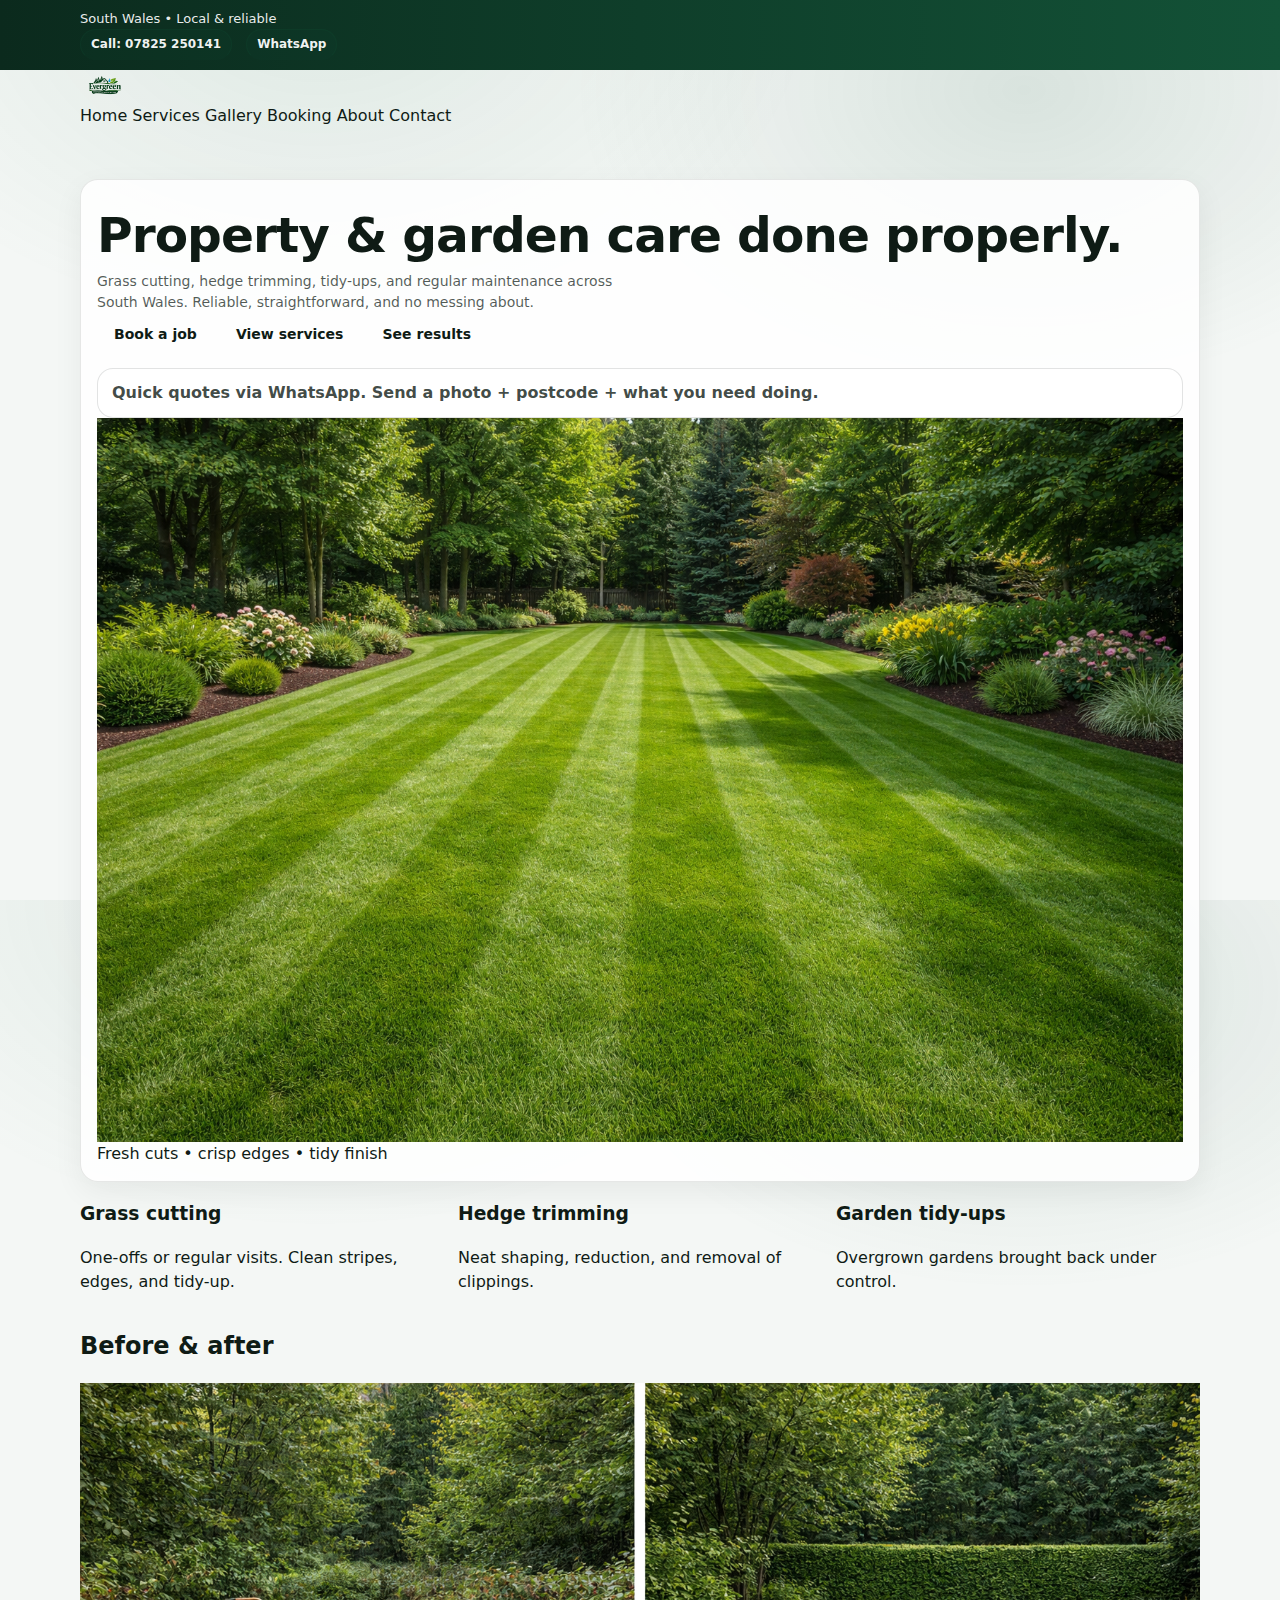
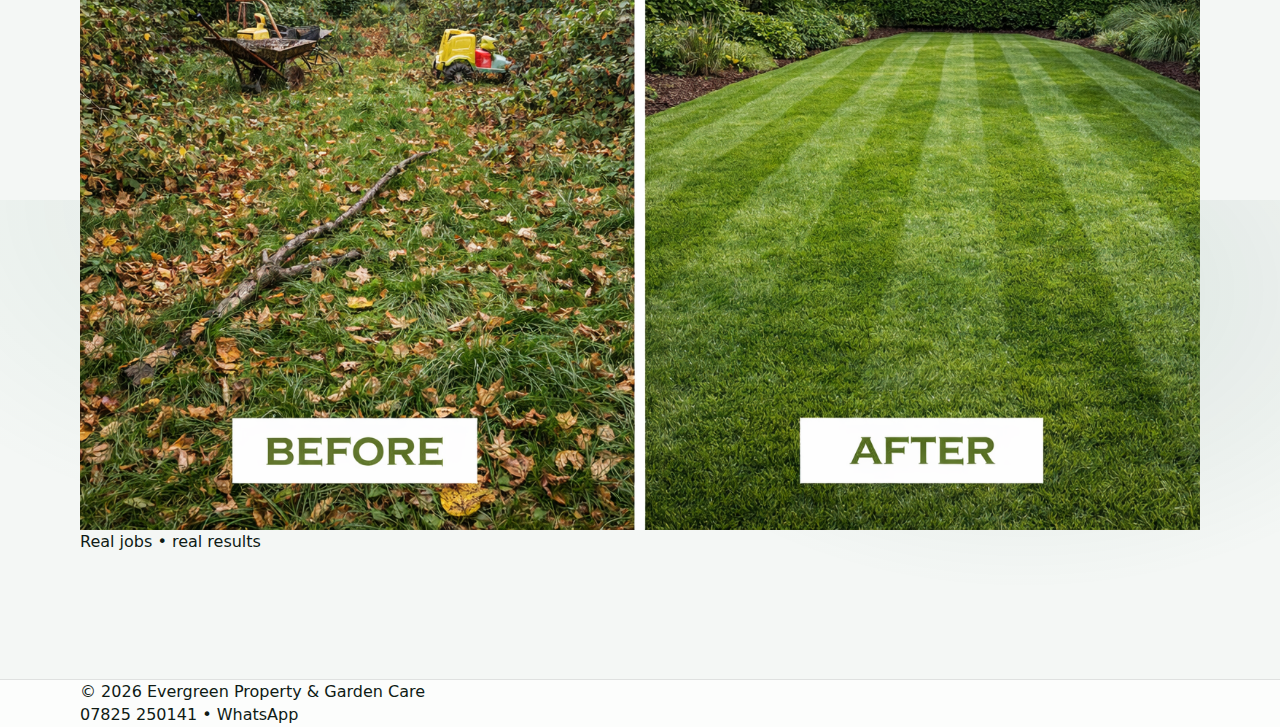
<file: index.html>
<!doctype html>
<html lang="en">
<head>
  <meta charset="utf-8" />
  <meta name="viewport" content="width=device-width,initial-scale=1" />
  <title>Evergreen Property & Garden Care</title>
  <link rel="stylesheet" href="style.css" />
</head>
<body>

  <div class="topbar">
    <div class="container">
      <div class="row">
        <div class="left">South Wales • Local &amp; reliable</div>
        <div class="right">
          <a class="badge" href="tel:07825250141">Call: 07825 250141</a>
          <a class="badge" href="https://wa.me/447825250141" target="_blank" rel="noopener">WhatsApp</a>
        </div>
      </div>
    </div>
  </div>

  <header>
    <div class="container">
      <div class="brand">
        <img src="logo.png" alt="Evergreen Property & Garden Care logo">
      </div>
    </div>
  </header>

  <nav>
    <div class="container">
      <div class="nav-inner">
        <a href="index.html">Home</a>
        <a href="services.html">Services</a>
        <a href="gallery.html">Gallery</a>
        <a href="booking.html">Booking</a>
        <a href="about.html">About</a>
        <a href="contact.html">Contact</a>
      </div>
    </div>
  </nav>

  <main>
    <div class="container">

      <div class="card hero">
        <div>
          <h1>Property &amp; garden care done properly.</h1>
          <p>
            Grass cutting, hedge trimming, tidy-ups, and regular maintenance across South Wales.
            Reliable, straightforward, and no messing about.
          </p>

          <div class="actions">
            <a class="btn primary" href="booking.html">Book a job</a>
            <a class="btn" href="services.html">View services</a>
            <a class="btn" href="gallery.html">See results</a>
          </div>

          <div class="notice">
            Quick quotes via WhatsApp. Send a photo + postcode + what you need doing.
          </div>
        </div>

        <div class="figure" style="margin:0;">
          <img src="lawn.png" alt="Freshly cut lawn">
          <div class="cap">Fresh cuts • crisp edges • tidy finish</div>
        </div>
      </div>

      <div class="grid-3">
        <div class="tile">
          <h3>Grass cutting</h3>
          <p>One-offs or regular visits. Clean stripes, edges, and tidy-up.</p>
        </div>
        <div class="tile">
          <h3>Hedge trimming</h3>
          <p>Neat shaping, reduction, and removal of clippings.</p>
        </div>
        <div class="tile">
          <h3>Garden tidy-ups</h3>
          <p>Overgrown gardens brought back under control.</p>
        </div>
      </div>

      <h2 class="section-title">Before &amp; after</h2>
      <div class="figure">
        <img src="before-after.png" alt="Before and after garden transformation">
        <div class="cap">Real jobs • real results</div>
      </div>

    </div>
  </main>

  <footer>
    <div class="container">
      <div class="row">
        <div>© <span id="y"></span> Evergreen Property &amp; Garden Care</div>
        <div>
          <a href="tel:07825250141">07825 250141</a> •
          <a href="https://wa.me/447825250141" target="_blank" rel="noopener">WhatsApp</a>
        </div>
      </div>
    </div>
  </footer>

  <script>
    document.getElementById("y").textContent = new Date().getFullYear();
  </script>
</body>
</html>
</file>
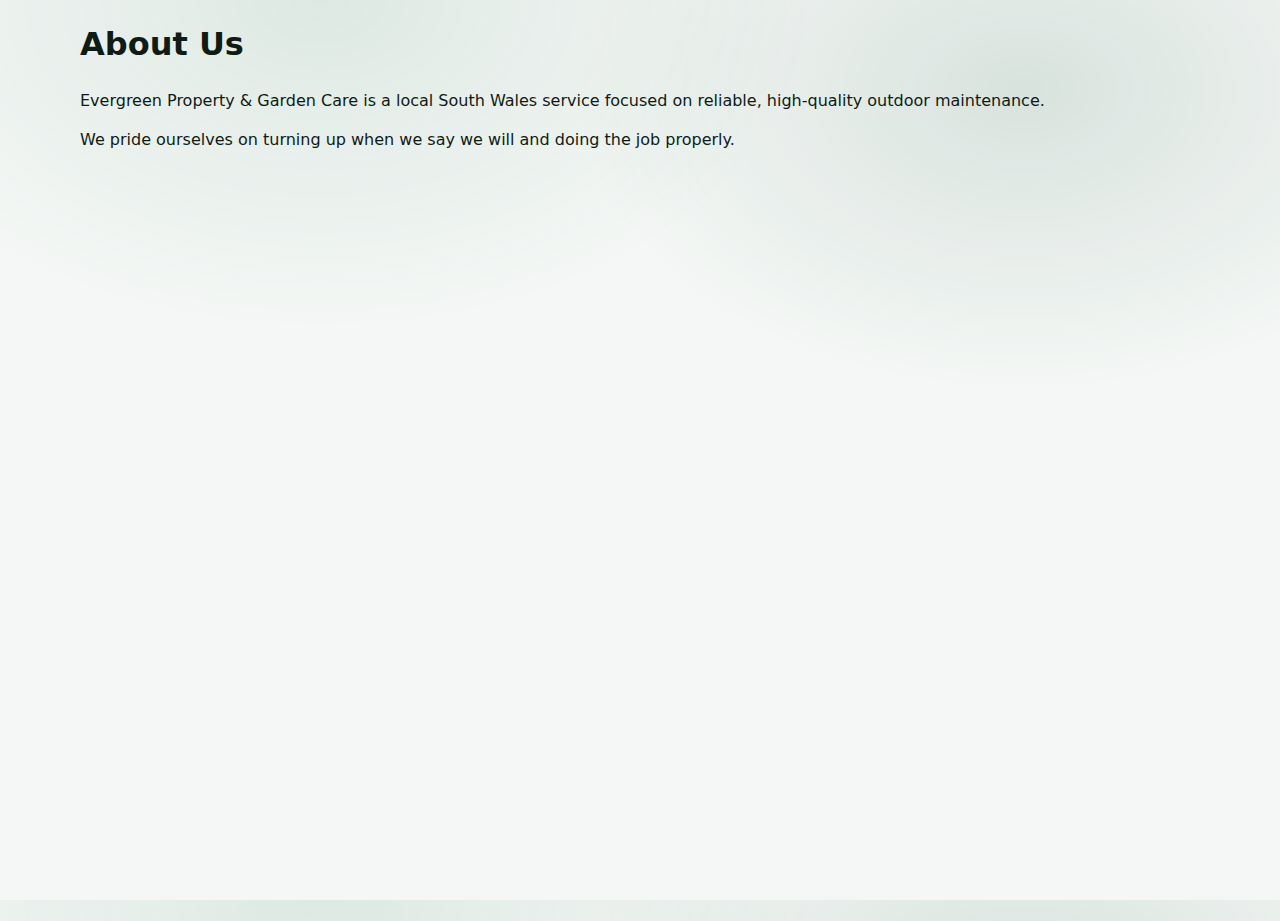
<file: about.html>
<!DOCTYPE html>
<html lang="en">
<head>
  <meta charset="UTF-8">
  <title>About | Evergreen Property & Garden Care</title>
  <link rel="stylesheet" href="style.css">
</head>
<body>

<section class="container">
  <h1>About Us</h1>
  <p>Evergreen Property & Garden Care is a local South Wales service focused on reliable, high-quality outdoor maintenance.</p>
  <p>We pride ourselves on turning up when we say we will and doing the job properly.</p>
</section>

</body>
</html>
</file>
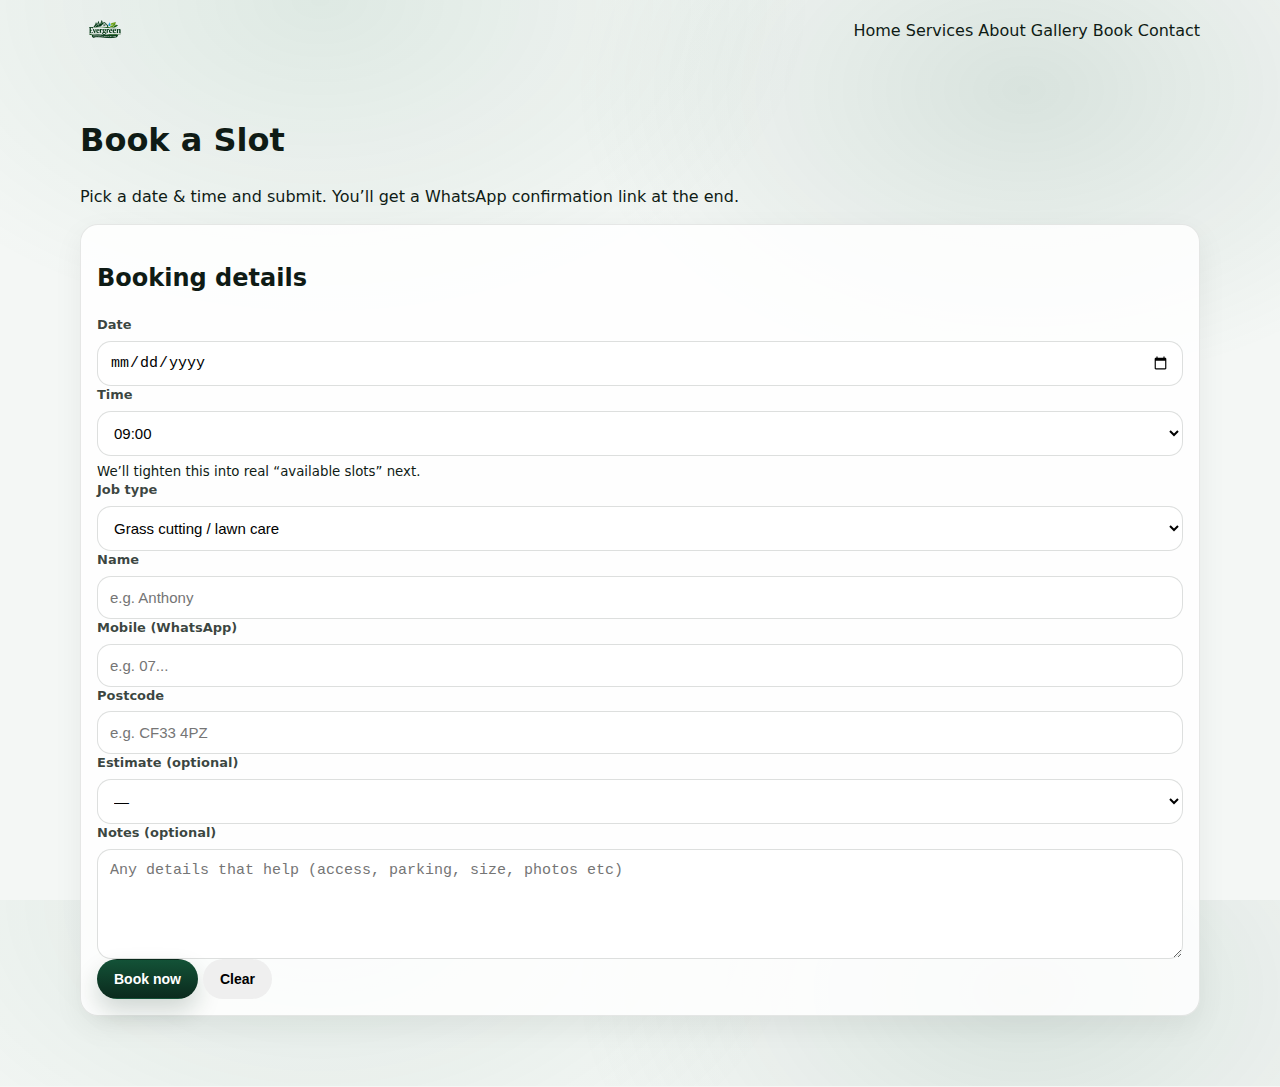
<file: booking.html>
<!-- booking.html (FULL FILE REPLACEMENT) -->
<!DOCTYPE html>
<html lang="en">
<head>
  <meta charset="UTF-8" />
  <title>Book a Slot | Evergreen</title>
  <meta name="viewport" content="width=device-width, initial-scale=1.0" />
  <link rel="stylesheet" href="style.css" />
</head>
<body>

<header>
  <div class="container header-inner">
    <div class="brand">
      <a href="index.html" aria-label="Home">
        <img src="logo.png" class="logo" alt="Evergreen logo">
      </a>
    </div>

    <nav>
      <a href="index.html">Home</a>
      <a href="services.html">Services</a>
      <a href="about.html">About</a>
      <a href="gallery.html">Gallery</a>
      <a href="booking.html" class="active">Book</a>
      <a href="contact.html">Contact</a>
    </nav>
  </div>
</header>

<main class="container page">
  <h1 class="page-title">Book a Slot</h1>
  <p class="page-sub">Pick a date & time and submit. You’ll get a WhatsApp confirmation link at the end.</p>

  <section class="card">
    <h2 class="card-title">Booking details</h2>

    <!-- IMPORTANT:
         This uses a normal POST form to Apps Script (via hidden iframe),
         so it works from GitHub Pages WITHOUT CORS headaches. -->
    <form id="bookingForm" class="form">
      <div class="grid-2">
        <label class="field">
          <span>Date</span>
          <input id="date" name="date" type="date" required />
        </label>

        <label class="field">
          <span>Time</span>
          <select id="time" name="time" required>
            <option value="09:00">09:00</option>
            <option value="10:30">10:30</option>
            <option value="12:00">12:00</option>
            <option value="13:30">13:30</option>
            <option value="15:00">15:00</option>
          </select>
          <small class="hint">We’ll tighten this into real “available slots” next.</small>
        </label>
      </div>

      <label class="field">
        <span>Job type</span>
        <select id="jobType" name="jobType" required>
          <option value="Grass cutting / lawn care">Grass cutting / lawn care</option>
          <option value="Hedge trimming">Hedge trimming</option>
          <option value="Garden tidy-up">Garden tidy-up</option>
          <option value="Clearance / waste removal">Clearance / waste removal</option>
          <option value="General outdoor maintenance">General outdoor maintenance</option>
        </select>
      </label>

      <div class="grid-2">
        <label class="field">
          <span>Name</span>
          <input id="name" name="name" type="text" placeholder="e.g. Anthony" required />
        </label>

        <label class="field">
          <span>Mobile (WhatsApp)</span>
          <input id="mobile" name="mobile" type="tel" placeholder="e.g. 07..." required />
        </label>

        <label class="field">
          <span>Postcode</span>
          <input id="postcode" name="postcode" type="text" placeholder="e.g. CF33 4PZ" required />
        </label>

        <label class="field">
          <span>Estimate (optional)</span>
          <select id="estimate" name="estimate">
            <option value="">—</option>
            <option value="Small job (up to 1 hour)">Small job (up to 1 hour)</option>
            <option value="Medium job (1–2 hours)">Medium job (1–2 hours)</option>
            <option value="Large job (2+ hours)">Large job (2+ hours)</option>
          </select>
        </label>
      </div>

      <label class="field">
        <span>Notes (optional)</span>
        <textarea id="notes" name="notes" rows="4" placeholder="Any details that help (access, parking, size, photos etc)"></textarea>
      </label>

      <!-- hidden fields that Apps Script will log -->
      <input type="hidden" id="source" name="source" value="Website" />
      <input type="hidden" id="bookingId" name="bookingId" value="" />

      <div class="actions">
        <button class="btn btn-primary" id="bookBtn" type="submit">Book now</button>
        <button class="btn btn-outline" id="clearBtn" type="button">Clear</button>
      </div>

      <div id="status" class="status"></div>

      <div id="success" class="success" hidden>
        <h3>Booked ✅</h3>
        <p>Your booking has been logged.</p>
        <p><strong>Next:</strong> tap below to confirm via WhatsApp (pre-filled message).</p>
        <a id="waLink" class="btn btn-outline full" href="#" target="_blank" rel="noopener">Confirm on WhatsApp</a>
      </div>
    </form>

    <!-- hidden iframe target to avoid CORS issues -->
    <iframe id="hiddenFrame" name="hiddenFrame" style="display:none;"></iframe>
  </section>
</main>

<script src="booking.js"></script>
</body>
</html>
</file>
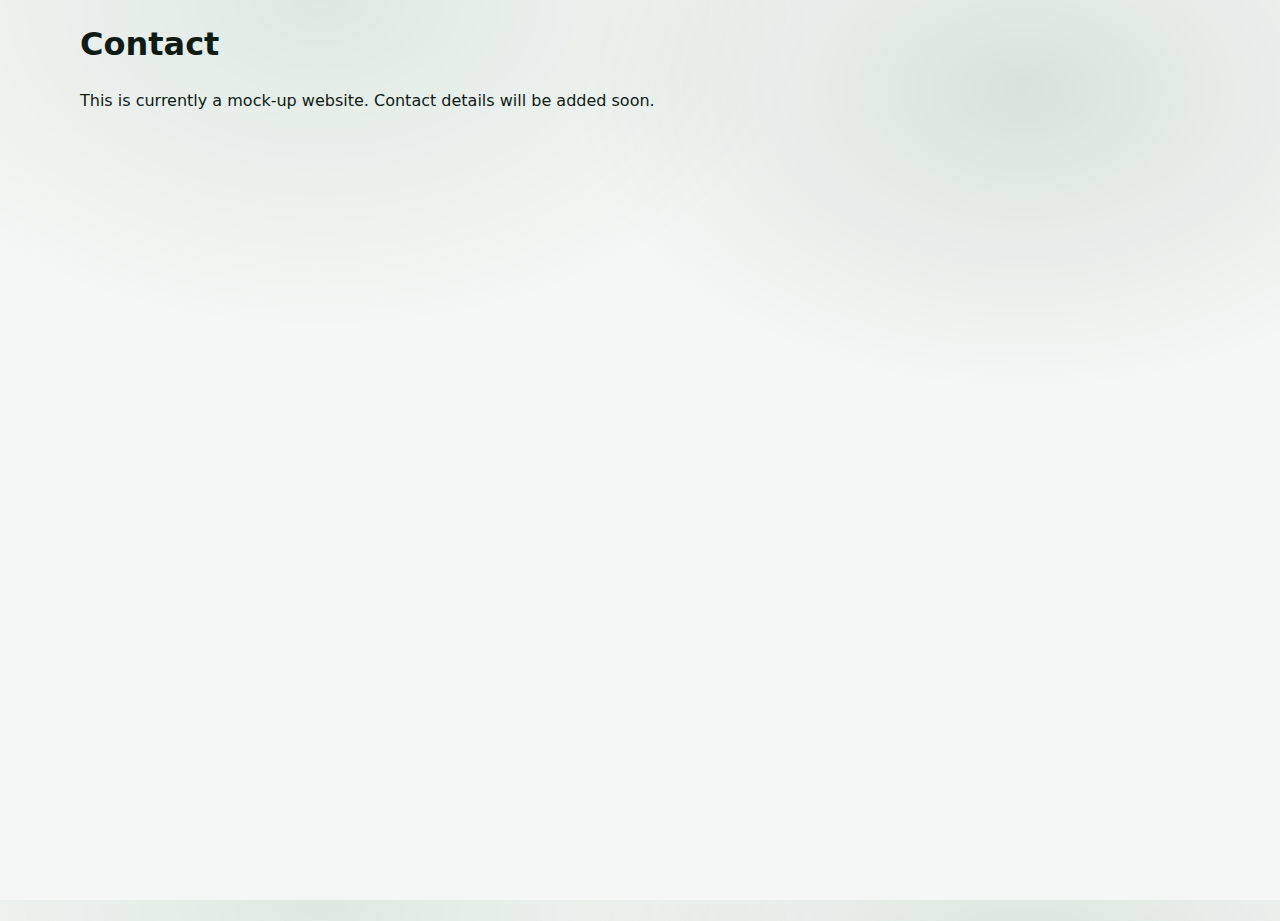
<file: contact.html>
<!DOCTYPE html>
<html lang="en">
<head>
  <meta charset="UTF-8">
  <title>Contact | Evergreen Property & Garden Care</title>
  <link rel="stylesheet" href="style.css">
</head>
<body>

<section class="container">
  <h1>Contact</h1>
  <p>This is currently a mock-up website. Contact details will be added soon.</p>
</section>

</body>
</html>
</file>
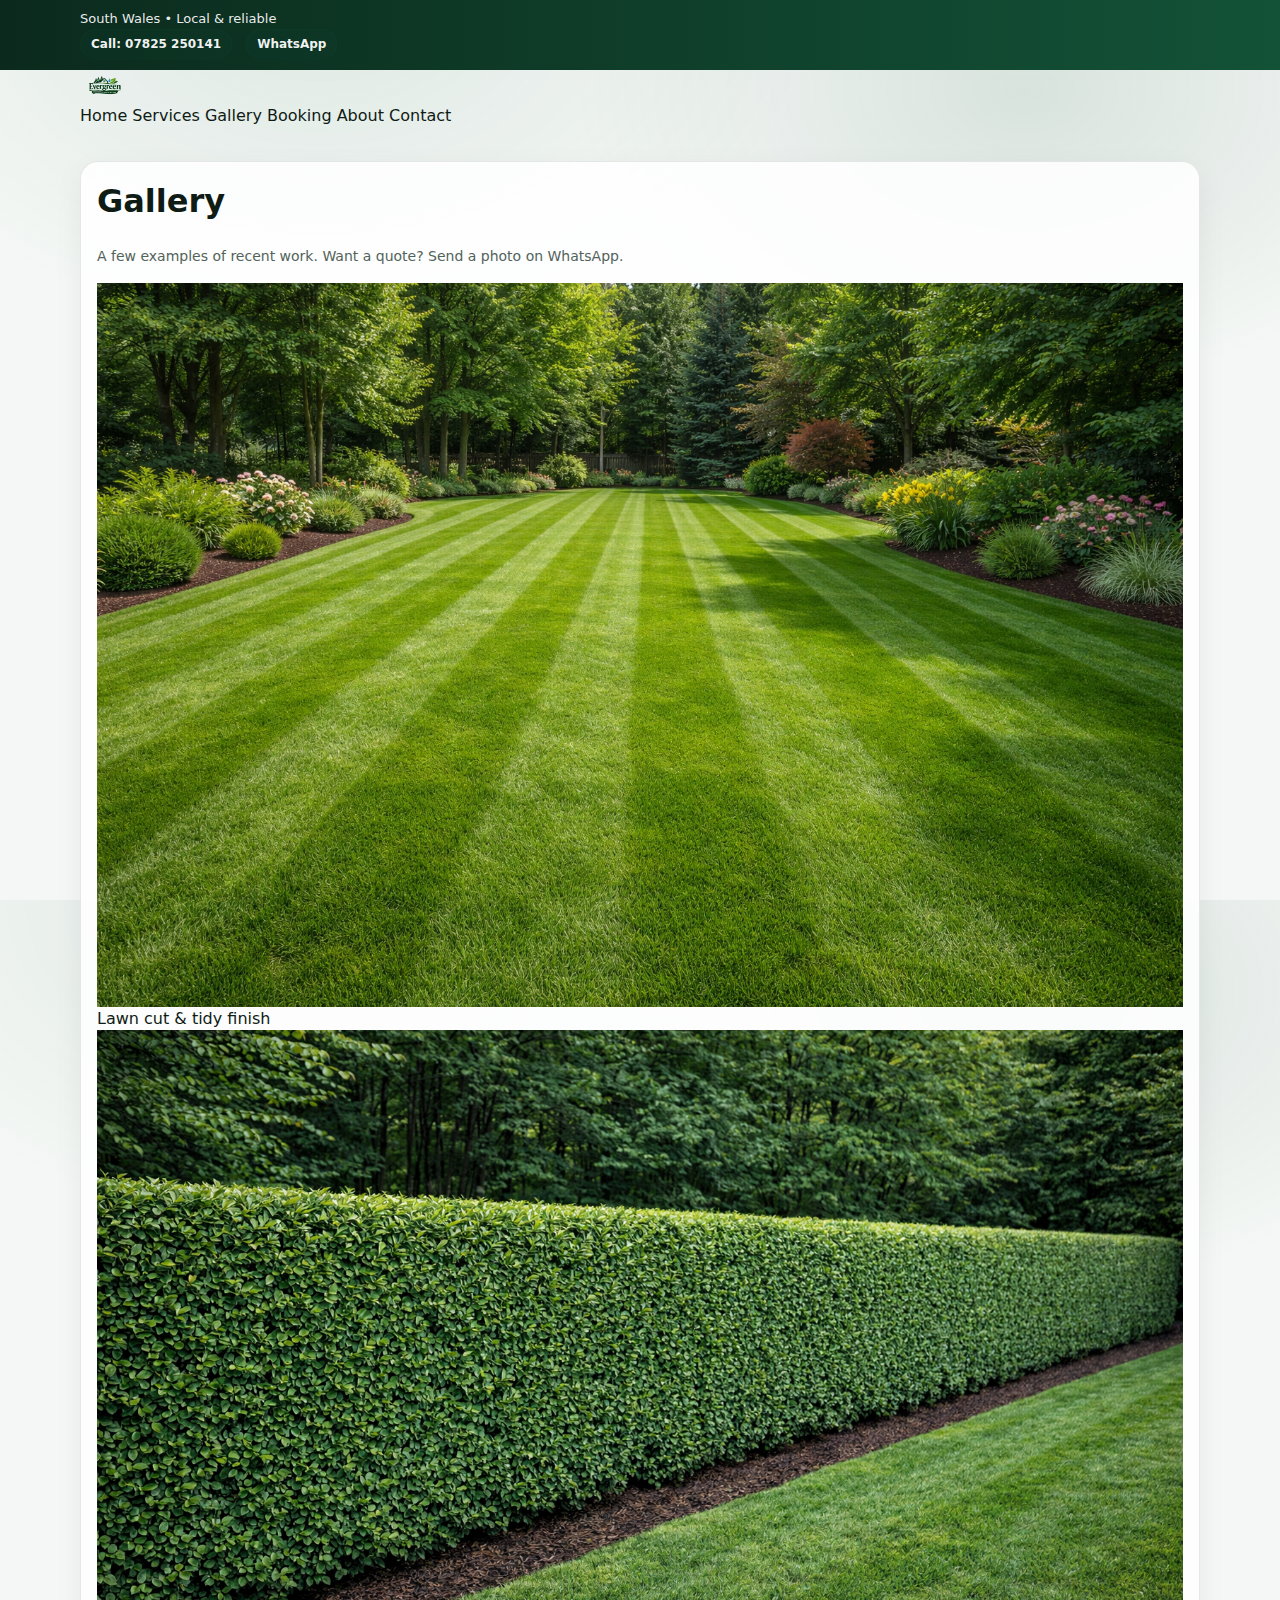
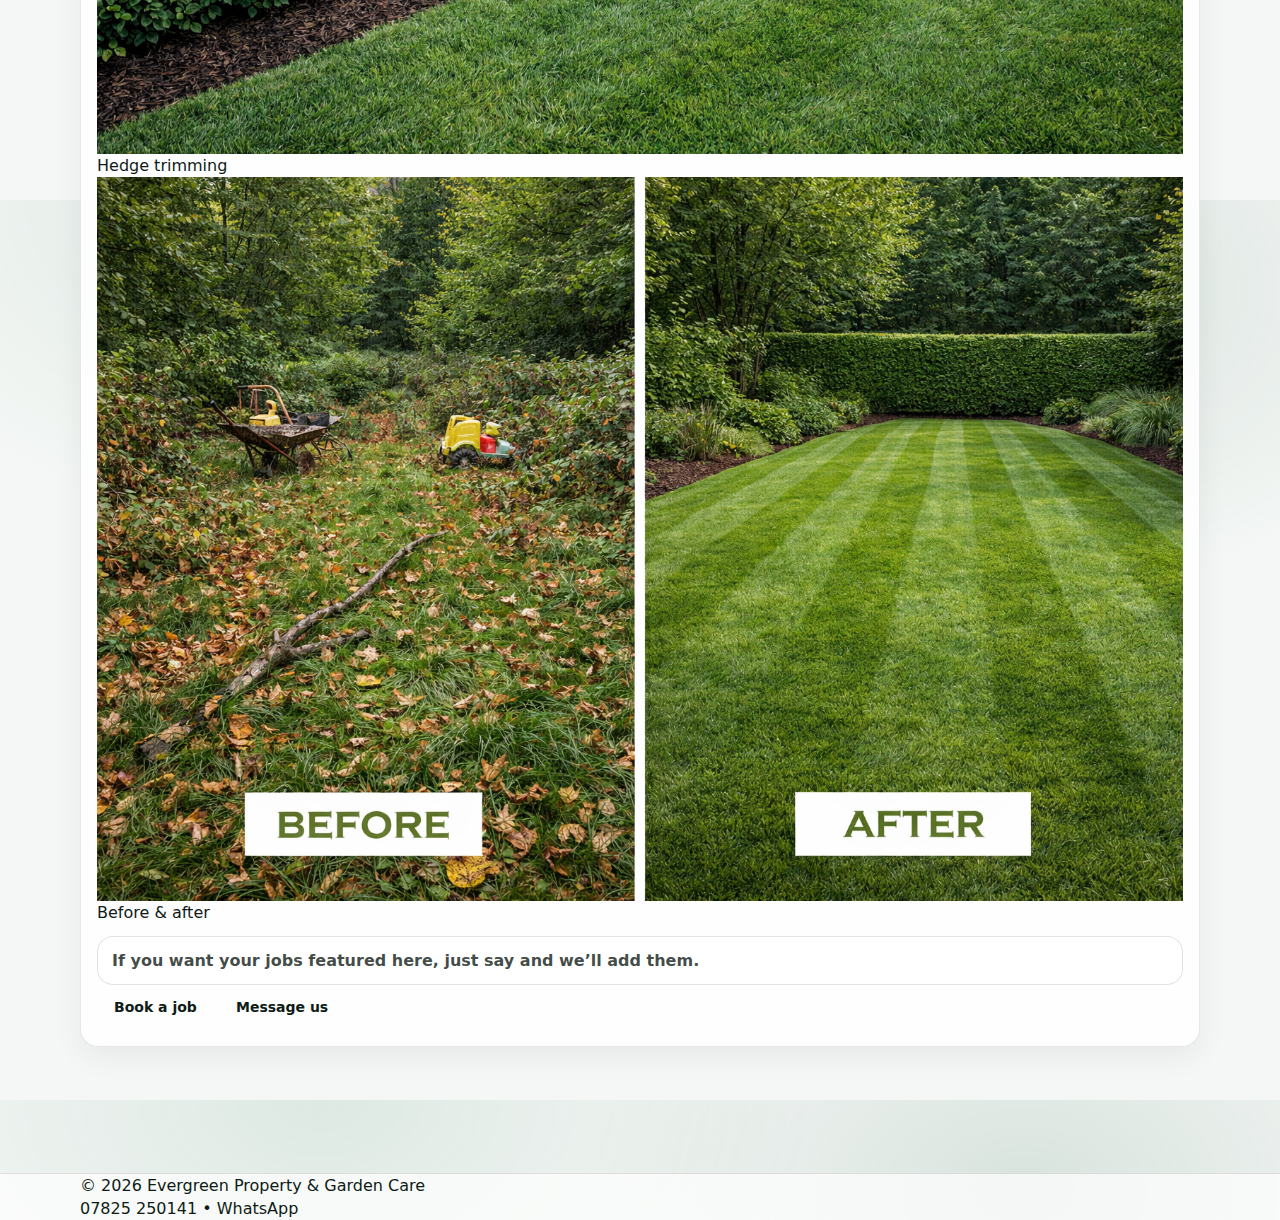
<file: gallery.html>
<!doctype html>
<html lang="en">
<head>
  <meta charset="utf-8" />
  <meta name="viewport" content="width=device-width,initial-scale=1" />
  <title>Gallery • Evergreen Property &amp; Garden Care</title>
  <link rel="stylesheet" href="style.css" />
</head>
<body>

  <div class="topbar">
    <div class="container">
      <div class="row">
        <div class="left">South Wales • Local &amp; reliable</div>
        <div class="right">
          <a class="badge" href="tel:07825250141">Call: 07825 250141</a>
          <a class="badge" href="https://wa.me/447825250141" target="_blank" rel="noopener">WhatsApp</a>
        </div>
      </div>
    </div>
  </div>

  <header>
    <div class="container">
      <div class="brand">
        <img src="logo.png" alt="Evergreen Property & Garden Care logo">
      </div>
    </div>
  </header>

  <nav>
    <div class="container">
      <div class="nav-inner">
        <a href="index.html">Home</a>
        <a href="services.html">Services</a>
        <a href="gallery.html">Gallery</a>
        <a href="booking.html">Booking</a>
        <a href="about.html">About</a>
        <a href="contact.html">Contact</a>
      </div>
    </div>
  </nav>

  <main>
    <div class="container">

      <div class="card">
        <h1 style="margin-top:0;color:var(--green-dark);">Gallery</h1>
        <p style="color:var(--muted);margin-top:6px;">
          A few examples of recent work. Want a quote? Send a photo on WhatsApp.
        </p>

        <div class="gallery" style="margin-top:16px;">
          <div class="figure">
            <img src="lawn.png" alt="Freshly cut lawn">
            <div class="cap">Lawn cut &amp; tidy finish</div>
          </div>

          <div class="figure">
            <img src="Hedges.png" alt="Neatly trimmed hedge">
            <div class="cap">Hedge trimming</div>
          </div>

          <div class="figure">
            <img src="before-after.png" alt="Before and after">
            <div class="cap">Before &amp; after</div>
          </div>
        </div>

        <div class="notice">
          If you want your jobs featured here, just say and we’ll add them.
        </div>

        <div class="actions">
          <a class="btn primary" href="booking.html">Book a job</a>
          <a class="btn" href="contact.html">Message us</a>
        </div>
      </div>

    </div>
  </main>

  <footer>
    <div class="container">
      <div class="row">
        <div>© <span id="y"></span> Evergreen Property &amp; Garden Care</div>
        <div>
          <a href="tel:07825250141">07825 250141</a> •
          <a href="https://wa.me/447825250141" target="_blank" rel="noopener">WhatsApp</a>
        </div>
      </div>
    </div>
  </footer>

  <script>
    document.getElementById("y").textContent = new Date().getFullYear();
  </script>
</body>
</html>
</file>
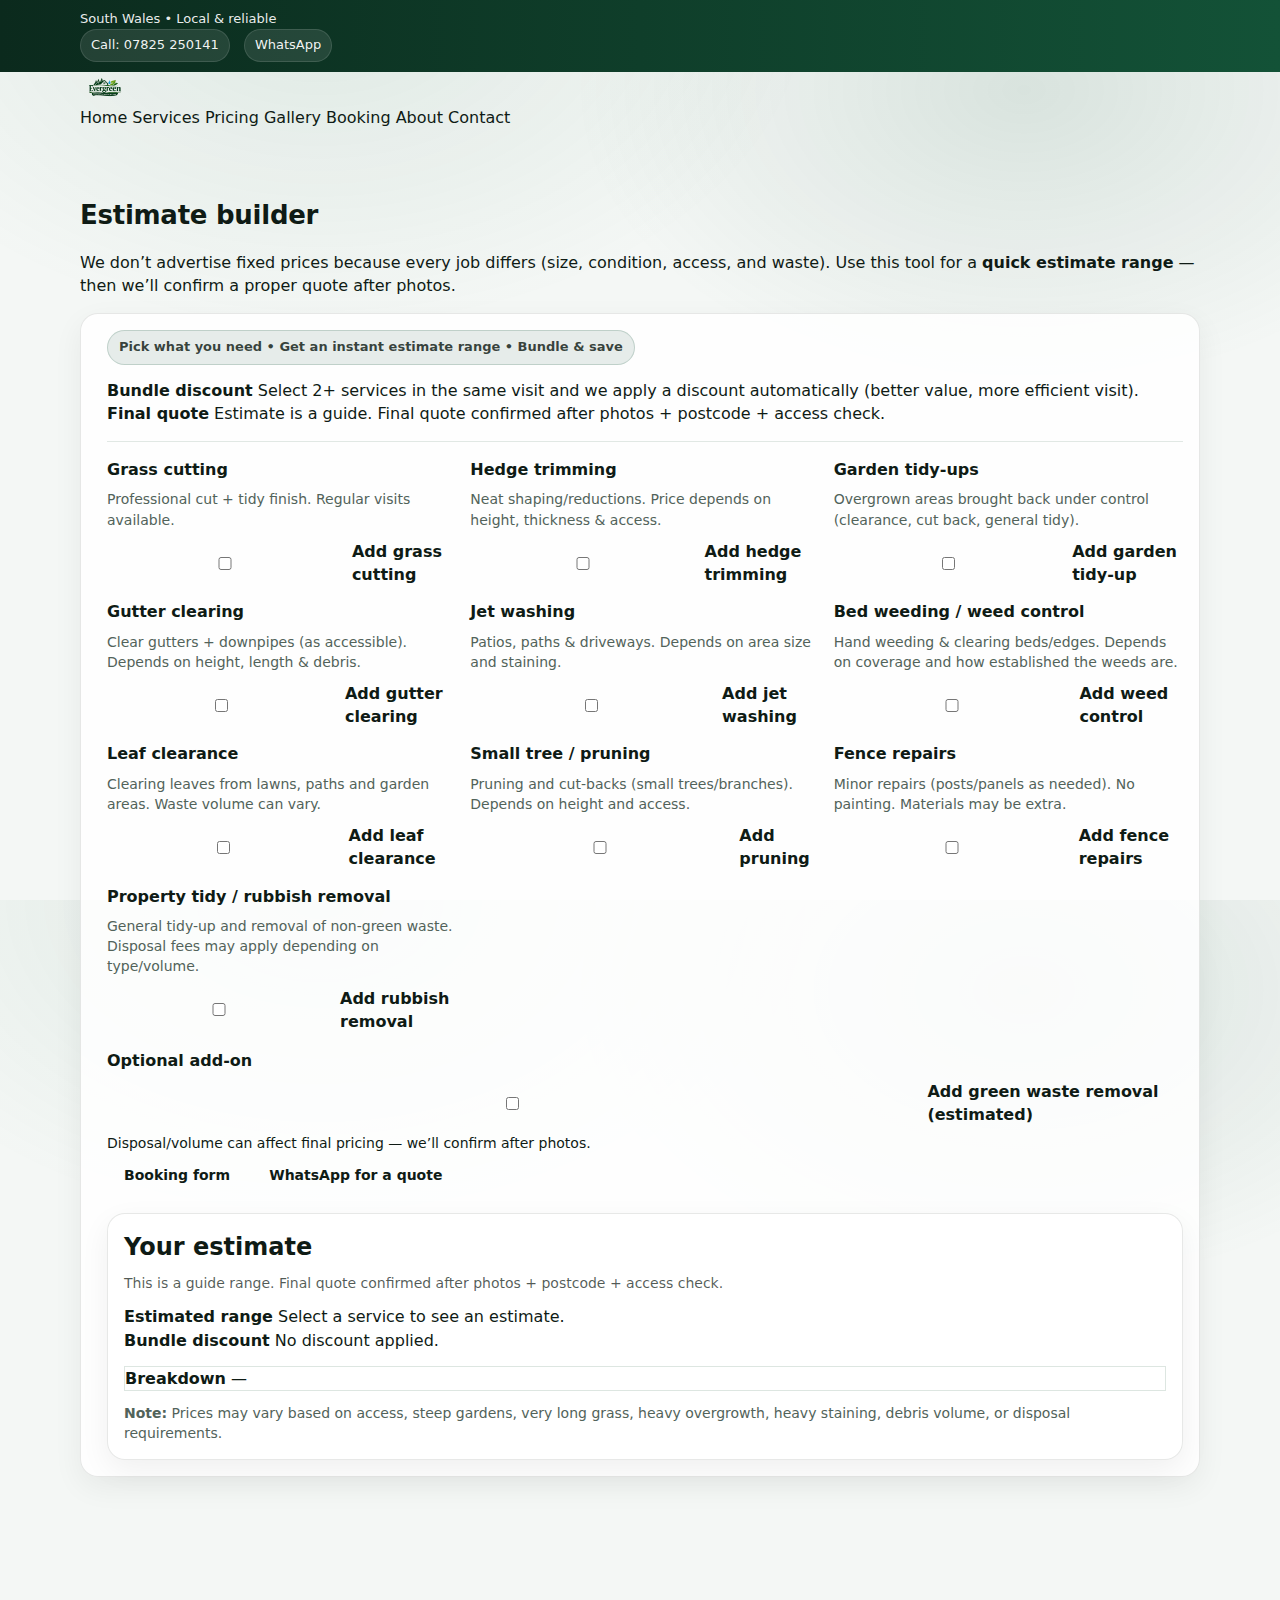
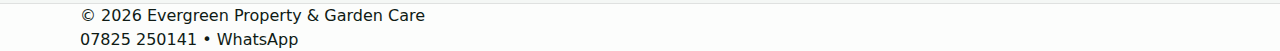
<file: pricing.html>
<!doctype html>
<html lang="en">
<head>
  <meta charset="utf-8" />
  <meta name="viewport" content="width=device-width,initial-scale=1" />
  <title>Pricing Estimate | Evergreen Property & Garden Care</title>
  <link rel="stylesheet" href="style.css" />
</head>
<body>

  <!-- TOP BAR -->
  <div class="topbar">
    <div class="container">
      <div class="row">
        <div class="left">South Wales • Local &amp; reliable</div>
        <div class="right">
          <a class="pill" href="tel:07825250141">Call: 07825 250141</a>
          <a class="pill" href="https://wa.me/447825250141" target="_blank" rel="noopener">WhatsApp</a>
        </div>
      </div>
    </div>
  </div>

  <!-- HEADER / LOGO -->
  <header>
    <div class="container">
      <div class="brand">
        <img src="logo.png" alt="Evergreen Property &amp; Garden Care logo">
      </div>
    </div>
  </header>

  <!-- NAV -->
  <nav>
    <div class="container">
      <div class="nav-inner">
        <a href="index.html">Home</a>
        <a href="services.html">Services</a>
        <a href="pricing.html">Pricing</a>
        <a href="gallery.html">Gallery</a>
        <a href="booking.html">Booking</a>
        <a href="about.html">About</a>
        <a href="contact.html">Contact</a>
      </div>
    </div>
  </nav>

  <main>
    <div class="container">

      <section class="section">
        <h2>Estimate builder</h2>
        <p class="sub">
          We don’t advertise fixed prices because every job differs (size, condition, access, and waste).
          Use this tool for a <strong>quick estimate range</strong> — then we’ll confirm a proper quote after photos.
        </p>
      </section>

      <!-- ESTIMATOR -->
      <section class="card" style="padding:16px;">
        <div style="padding-left:10px;">

          <div class="kicker">Pick what you need • Get an instant estimate range • Bundle &amp; save</div>

          <div class="proof" style="margin-top:14px;">
            <div class="mini">
              <strong>Bundle discount</strong>
              <span>Select 2+ services in the same visit and we apply a discount automatically (better value, more efficient visit).</span>
            </div>
            <div class="mini">
              <strong>Final quote</strong>
              <span>Estimate is a guide. Final quote confirmed after photos + postcode + access check.</span>
            </div>
          </div>

          <hr style="border:none;border-top:1px solid rgba(15,77,43,.12); margin:16px 0;">

          <!-- SERVICES GRID -->
          <div class="grid-3">

            <!-- GRASS CUTTING -->
            <div class="tile">
              <div class="tile-body">
                <h3 style="margin-top:0;">Grass cutting</h3>
                <p style="margin:0 0 10px 0; color: var(--muted);">
                  Professional cut + tidy finish. Regular visits available.
                </p>

                <label style="display:flex; gap:10px; align-items:center; font-weight:900; color: var(--green);">
                  <input id="svcGrass" type="checkbox">
                  Add grass cutting
                </label>

                <div id="grassOptions" style="margin-top:10px; display:none;">
                  <label style="display:block; font-weight:900; margin-bottom:6px;">Garden size</label>
                  <select id="grassSize" style="width:100%; padding:10px; border-radius:12px; border:1px solid rgba(15,77,43,.18);">
                    <option value="small">Small</option>
                    <option value="medium" selected>Medium</option>
                    <option value="large">Large</option>
                  </select>

                  <label style="display:block; font-weight:900; margin:12px 0 6px;">Frequency</label>
                  <select id="grassFreq" style="width:100%; padding:10px; border-radius:12px; border:1px solid rgba(15,77,43,.18);">
                    <option value="oneoff" selected>One-off visit</option>
                    <option value="monthly">Monthly maintenance</option>
                    <option value="fortnightly">Fortnightly maintenance</option>
                  </select>

                  <p style="margin:10px 0 0; color: var(--muted); font-size:14px;">
                    Regular visits are better value and keep your garden consistently tidy.
                  </p>
                </div>
              </div>
            </div>

            <!-- HEDGE TRIMMING -->
            <div class="tile">
              <div class="tile-body">
                <h3 style="margin-top:0;">Hedge trimming</h3>
                <p style="margin:0 0 10px 0; color: var(--muted);">
                  Neat shaping/reductions. Price depends on height, thickness &amp; access.
                </p>

                <label style="display:flex; gap:10px; align-items:center; font-weight:900; color: var(--green);">
                  <input id="svcHedge" type="checkbox">
                  Add hedge trimming
                </label>

                <div id="hedgeOptions" style="margin-top:10px; display:none;">
                  <label style="display:block; font-weight:900; margin-bottom:6px;">Hedge size</label>
                  <select id="hedgeSize" style="width:100%; padding:10px; border-radius:12px; border:1px solid rgba(15,77,43,.18);">
                    <option value="small">Small</option>
                    <option value="medium" selected>Medium</option>
                    <option value="large">Large / tall</option>
                  </select>

                  <p style="margin:10px 0 0; color: var(--muted); font-size:14px;">
                    Tall hedges or restricted access may increase the estimate — we’ll confirm after photos.
                  </p>
                </div>
              </div>
            </div>

            <!-- TIDY UPS -->
            <div class="tile">
              <div class="tile-body">
                <h3 style="margin-top:0;">Garden tidy-ups</h3>
                <p style="margin:0 0 10px 0; color: var(--muted);">
                  Overgrown areas brought back under control (clearance, cut back, general tidy).
                </p>

                <label style="display:flex; gap:10px; align-items:center; font-weight:900; color: var(--green);">
                  <input id="svcTidy" type="checkbox">
                  Add garden tidy-up
                </label>

                <div id="tidyOptions" style="margin-top:10px; display:none;">
                  <label style="display:block; font-weight:900; margin-bottom:6px;">Tidy-up level</label>
                  <select id="tidyLevel" style="width:100%; padding:10px; border-radius:12px; border:1px solid rgba(15,77,43,.18);">
                    <option value="light">Light tidy-up</option>
                    <option value="standard" selected>Standard tidy-up</option>
                    <option value="heavy">Heavy clearance</option>
                  </select>

                  <p style="margin:10px 0 0; color: var(--muted); font-size:14px;">
                    Tidy-ups vary a lot. Photos help us confirm a fair quote quickly.
                  </p>
                </div>
              </div>
            </div>

            <!-- GUTTER CLEARING -->
            <div class="tile">
              <div class="tile-body">
                <h3 style="margin-top:0;">Gutter clearing</h3>
                <p style="margin:0 0 10px 0; color: var(--muted);">
                  Clear gutters + downpipes (as accessible). Depends on height, length &amp; debris.
                </p>

                <label style="display:flex; gap:10px; align-items:center; font-weight:900; color: var(--green);">
                  <input id="svcGutter" type="checkbox">
                  Add gutter clearing
                </label>

                <div id="gutterOptions" style="margin-top:10px; display:none;">
                  <label style="display:block; font-weight:900; margin-bottom:6px;">Property type</label>
                  <select id="gutterType" style="width:100%; padding:10px; border-radius:12px; border:1px solid rgba(15,77,43,.18);">
                    <option value="single" selected>Single storey</option>
                    <option value="twostorey">Two storey</option>
                  </select>

                  <label style="display:block; font-weight:900; margin:12px 0 6px;">Amount of debris</label>
                  <select id="gutterAmount" style="width:100%; padding:10px; border-radius:12px; border:1px solid rgba(15,77,43,.18);">
                    <option value="standard" selected>Standard</option>
                    <option value="heavy">Heavy (blocked / lots of debris)</option>
                  </select>

                  <p style="margin:10px 0 0; color: var(--muted); font-size:14px;">
                    Restricted access or heavily blocked gutters can affect the final quote.
                  </p>
                </div>
              </div>
            </div>

            <!-- JET WASHING -->
            <div class="tile">
              <div class="tile-body">
                <h3 style="margin-top:0;">Jet washing</h3>
                <p style="margin:0 0 10px 0; color: var(--muted);">
                  Patios, paths &amp; driveways. Depends on area size and staining.
                </p>

                <label style="display:flex; gap:10px; align-items:center; font-weight:900; color: var(--green);">
                  <input id="svcJet" type="checkbox">
                  Add jet washing
                </label>

                <div id="jetOptions" style="margin-top:10px; display:none;">
                  <label style="display:block; font-weight:900; margin-bottom:6px;">Area size</label>
                  <select id="jetSize" style="width:100%; padding:10px; border-radius:12px; border:1px solid rgba(15,77,43,.18);">
                    <option value="small" selected>Small (path / small patio)</option>
                    <option value="medium">Medium (average patio)</option>
                    <option value="large">Large (driveway / large patio)</option>
                  </select>

                  <label style="display:block; font-weight:900; margin:12px 0 6px;">Condition</label>
                  <select id="jetCondition" style="width:100%; padding:10px; border-radius:12px; border:1px solid rgba(15,77,43,.18);">
                    <option value="standard" selected>Standard dirt/algae</option>
                    <option value="heavy">Heavy staining / deep moss</option>
                  </select>

                  <p style="margin:10px 0 0; color: var(--muted); font-size:14px;">
                    Very heavy staining may require extra time — final quote confirmed after photos.
                  </p>
                </div>
              </div>
            </div>

            <!-- BED WEEDING / WEED CONTROL -->
            <div class="tile">
              <div class="tile-body">
                <h3 style="margin-top:0;">Bed weeding / weed control</h3>
                <p style="margin:0 0 10px 0; color: var(--muted);">
                  Hand weeding &amp; clearing beds/edges. Depends on coverage and how established the weeds are.
                </p>

                <label style="display:flex; gap:10px; align-items:center; font-weight:900; color: var(--green);">
                  <input id="svcWeed" type="checkbox">
                  Add weed control
                </label>

                <div id="weedOptions" style="margin-top:10px; display:none;">
                  <label style="display:block; font-weight:900; margin-bottom:6px;">Level</label>
                  <select id="weedLevel" style="width:100%; padding:10px; border-radius:12px; border:1px solid rgba(15,77,43,.18);">
                    <option value="light" selected>Light (small patches)</option>
                    <option value="standard">Standard (beds &amp; edges)</option>
                    <option value="heavy">Heavy (widespread / established)</option>
                  </select>
                </div>
              </div>
            </div>

            <!-- LEAF CLEARANCE -->
            <div class="tile">
              <div class="tile-body">
                <h3 style="margin-top:0;">Leaf clearance</h3>
                <p style="margin:0 0 10px 0; color: var(--muted);">
                  Clearing leaves from lawns, paths and garden areas. Waste volume can vary.
                </p>

                <label style="display:flex; gap:10px; align-items:center; font-weight:900; color: var(--green);">
                  <input id="svcLeaf" type="checkbox">
                  Add leaf clearance
                </label>

                <div id="leafOptions" style="margin-top:10px; display:none;">
                  <label style="display:block; font-weight:900; margin-bottom:6px;">Amount</label>
                  <select id="leafAmount" style="width:100%; padding:10px; border-radius:12px; border:1px solid rgba(15,77,43,.18);">
                    <option value="light" selected>Light</option>
                    <option value="standard">Standard</option>
                    <option value="heavy">Heavy (lots of leaves)</option>
                  </select>
                </div>
              </div>
            </div>

            <!-- SMALL TREE / PRUNING -->
            <div class="tile">
              <div class="tile-body">
                <h3 style="margin-top:0;">Small tree / pruning</h3>
                <p style="margin:0 0 10px 0; color: var(--muted);">
                  Pruning and cut-backs (small trees/branches). Depends on height and access.
                </p>

                <label style="display:flex; gap:10px; align-items:center; font-weight:900; color: var(--green);">
                  <input id="svcPrune" type="checkbox">
                  Add pruning
                </label>

                <div id="pruneOptions" style="margin-top:10px; display:none;">
                  <label style="display:block; font-weight:900; margin-bottom:6px;">Size</label>
                  <select id="pruneSize" style="width:100%; padding:10px; border-radius:12px; border:1px solid rgba(15,77,43,.18);">
                    <option value="small" selected>Small (easy access)</option>
                    <option value="medium">Medium</option>
                    <option value="large">Large / awkward access</option>
                  </select>
                </div>
              </div>
            </div>

            <!-- FENCE REPAIRS -->
            <div class="tile">
              <div class="tile-body">
                <h3 style="margin-top:0;">Fence repairs</h3>
                <p style="margin:0 0 10px 0; color: var(--muted);">
                  Minor repairs (posts/panels as needed). No painting. Materials may be extra.
                </p>

                <label style="display:flex; gap:10px; align-items:center; font-weight:900; color: var(--green);">
                  <input id="svcFence" type="checkbox">
                  Add fence repairs
                </label>

                <div id="fenceOptions" style="margin-top:10px; display:none;">
                  <label style="display:block; font-weight:900; margin-bottom:6px;">Repair type</label>
                  <select id="fenceType" style="width:100%; padding:10px; border-radius:12px; border:1px solid rgba(15,77,43,.18);">
                    <option value="minor" selected>Minor fix (re-secure / small repair)</option>
                    <option value="panel">Panel replacement (labour estimate)</option>
                    <option value="post">Post repair/replacement (labour estimate)</option>
                  </select>

                  <p style="margin:10px 0 0; color: var(--muted); font-size:14px;">
                    Materials are quoted separately (or supplied by customer) depending on preference.
                  </p>
                </div>
              </div>
            </div>

            <!-- GENERAL PROPERTY TIDY / RUBBISH REMOVAL -->
            <div class="tile">
              <div class="tile-body">
                <h3 style="margin-top:0;">Property tidy / rubbish removal</h3>
                <p style="margin:0 0 10px 0; color: var(--muted);">
                  General tidy-up and removal of non-green waste. Disposal fees may apply depending on type/volume.
                </p>

                <label style="display:flex; gap:10px; align-items:center; font-weight:900; color: var(--green);">
                  <input id="svcRubbish" type="checkbox">
                  Add rubbish removal
                </label>

                <div id="rubbishOptions" style="margin-top:10px; display:none;">
                  <label style="display:block; font-weight:900; margin-bottom:6px;">Amount</label>
                  <select id="rubbishAmount" style="width:100%; padding:10px; border-radius:12px; border:1px solid rgba(15,77,43,.18);">
                    <option value="small" selected>Small (a few bags/items)</option>
                    <option value="medium">Medium (mixed items)</option>
                    <option value="large">Large (multiple bulky items)</option>
                  </select>

                  <p style="margin:10px 0 0; color: var(--muted); font-size:14px;">
                    Certain items may require specialist disposal — final quote confirmed after photos.
                  </p>
                </div>
              </div>
            </div>

          </div>

          <!-- WASTE + CTA -->
          <div class="cta" style="margin-top:16px;">
            <div>
              <strong>Optional add-on</strong><br>
              <span>
                <label style="display:flex; align-items:center; gap:10px; margin-top:8px; font-weight:900; color: var(--green);">
                  <input id="wasteRemoval" type="checkbox">
                  Add green waste removal (estimated)
                </label>
                <span style="display:block; margin-top:6px; font-size:14px;">
                  Disposal/volume can affect final pricing — we’ll confirm after photos.
                </span>
              </span>
            </div>

            <div class="actions" style="margin:0;">
              <a class="btn" href="booking.html">Booking form</a>
              <a class="btn primary" id="btnWhatsApp" href="https://wa.me/447825250141" target="_blank" rel="noopener">WhatsApp for a quote</a>
            </div>
          </div>

          <!-- RESULT -->
          <div class="card" style="margin-top:16px; padding:16px;">
            <h2 style="margin:0 0 8px 0;">Your estimate</h2>
            <p class="sub" style="margin:0 0 12px 0;">
              This is a guide range. Final quote confirmed after photos + postcode + access check.
            </p>

            <div class="proof" style="margin-bottom:14px;">
              <div class="mini">
                <strong>Estimated range</strong>
                <span id="estimateRange">Select a service to see an estimate.</span>
              </div>
              <div class="mini">
                <strong>Bundle discount</strong>
                <span id="discountLine">No discount applied.</span>
              </div>
            </div>

            <div class="mini" style="box-shadow:none; border:1px solid rgba(15,77,43,.14);">
              <strong>Breakdown</strong>
              <span id="breakdown">—</span>
            </div>

            <p style="margin:12px 0 0; color: var(--muted); font-size:14px;">
              <strong>Note:</strong> Prices may vary based on access, steep gardens, very long grass, heavy overgrowth,
              heavy staining, debris volume, or disposal requirements.
            </p>
          </div>

        </div>
      </section>

    </div>
  </main>

  <footer>
    <div class="container">
      <div class="row">
        <div>© <span id="y"></span> Evergreen Property &amp; Garden Care</div>
        <div>
          <a href="tel:07825250141">07825 250141</a> •
          <a href="https://wa.me/447825250141" target="_blank" rel="noopener">WhatsApp</a>
        </div>
      </div>
    </div>
  </footer>

  <script>
    // =========================
    // Estimate model (ranges)
    // =========================
    const PRICES = {
      grass: {
        small:  { oneoff:[25, 32], monthly:[22, 30], fortnightly:[24, 31] },
        medium: { oneoff:[30, 40], monthly:[26, 36], fortnightly:[28, 38] },
        large:  { oneoff:[40, 55], monthly:[35, 50], fortnightly:[38, 52] }
      },
      hedge: {
        small:  [45, 65],
        medium: [65, 95],
        large:  [100, 160]
      },
      tidy: {
        light:    [90, 140],
        standard: [140, 220],
        heavy:    [250, 420]
      },
      gutter: {
        single:   { standard:[55, 85],  heavy:[85, 130] },
        twostorey:{ standard:[85, 130], heavy:[130, 200] }
      },
      jet: {
        small:  { standard:[60, 95],   heavy:[95, 140] },
        medium: { standard:[95, 150],  heavy:[150, 220] },
        large:  { standard:[150, 260], heavy:[260, 420] }
      },
      weed: {
        light:    [35, 55],
        standard: [55, 95],
        heavy:    [95, 160]
      },
      leaf: {
        light:    [30, 50],
        standard: [50, 90],
        heavy:    [90, 150]
      },
      prune: {
        small:  [45, 80],
        medium: [80, 140],
        large:  [140, 220]
      },
      fence: {
        minor: [60, 110],
        panel: [90, 160],
        post:  [120, 220]
      },
      rubbish: {
        small:  [40, 75],
        medium: [75, 140],
        large:  [140, 260]
      },
      waste: {
        base: [10, 25],
        mediumBoost: [5, 15],
        largeBoost: [15, 45]
      }
    };

    // Bundle discount: 2 services = 5%, 3 = 10%, 4+ = 12%
    function bundleDiscount(serviceCount){
      if(serviceCount >= 4) return 0.12;
      if(serviceCount === 3) return 0.10;
      if(serviceCount === 2) return 0.05;
      return 0;
    }

    // Elements
    const svcGrass  = document.getElementById("svcGrass");
    const svcHedge  = document.getElementById("svcHedge");
    const svcTidy   = document.getElementById("svcTidy");
    const svcGutter = document.getElementById("svcGutter");
    const svcJet    = document.getElementById("svcJet");
    const svcWeed   = document.getElementById("svcWeed");
    const svcLeaf   = document.getElementById("svcLeaf");
    const svcPrune  = document.getElementById("svcPrune");
    const svcFence  = document.getElementById("svcFence");
    const svcRubbish= document.getElementById("svcRubbish");

    const grassOptions  = document.getElementById("grassOptions");
    const hedgeOptions  = document.getElementById("hedgeOptions");
    const tidyOptions   = document.getElementById("tidyOptions");
    const gutterOptions = document.getElementById("gutterOptions");
    const jetOptions    = document.getElementById("jetOptions");
    const weedOptions   = document.getElementById("weedOptions");
    const leafOptions   = document.getElementById("leafOptions");
    const pruneOptions  = document.getElementById("pruneOptions");
    const fenceOptions  = document.getElementById("fenceOptions");
    const rubbishOptions= document.getElementById("rubbishOptions");

    const grassSize = document.getElementById("grassSize");
    const grassFreq = document.getElementById("grassFreq");
    const hedgeSize = document.getElementById("hedgeSize");
    const tidyLevel = document.getElementById("tidyLevel");
    const gutterType   = document.getElementById("gutterType");
    const gutterAmount = document.getElementById("gutterAmount");
    const jetSize      = document.getElementById("jetSize");
    const jetCondition = document.getElementById("jetCondition");
    const weedLevel    = document.getElementById("weedLevel");
    const leafAmount   = document.getElementById("leafAmount");
    const pruneSize    = document.getElementById("pruneSize");
    const fenceType    = document.getElementById("fenceType");
    const rubbishAmount= document.getElementById("rubbishAmount");

    const wasteRemoval = document.getElementById("wasteRemoval");

    const estimateRange = document.getElementById("estimateRange");
    const discountLine  = document.getElementById("discountLine");
    const breakdown     = document.getElementById("breakdown");
    const btnWhatsApp   = document.getElementById("btnWhatsApp");

    function fmt(min, max){ return `£${min} – £${max}`; }
    function roundMoney(n){ return Math.round(n); }

    function updateOptionsVisibility(){
      grassOptions.style.display   = svcGrass.checked   ? "block" : "none";
      hedgeOptions.style.display   = svcHedge.checked   ? "block" : "none";
      tidyOptions.style.display    = svcTidy.checked    ? "block" : "none";
      gutterOptions.style.display  = svcGutter.checked  ? "block" : "none";
      jetOptions.style.display     = svcJet.checked     ? "block" : "none";
      weedOptions.style.display    = svcWeed.checked    ? "block" : "none";
      leafOptions.style.display    = svcLeaf.checked    ? "block" : "none";
      pruneOptions.style.display   = svcPrune.checked   ? "block" : "none";
      fenceOptions.style.display   = svcFence.checked   ? "block" : "none";
      rubbishOptions.style.display = svcRubbish.checked ? "block" : "none";
    }

    function calculate(){
      updateOptionsVisibility();

      let min = 0, max = 0;
      let lines = [];
      let selectedServices = 0;

      // Grass
      if(svcGrass.checked){
        selectedServices++;
        const size = grassSize.value;
        const freq = grassFreq.value;
        const range = PRICES.grass[size][freq];
        min += range[0]; max += range[1];
        const freqLabel = (freq === "oneoff") ? "One-off" : (freq === "monthly" ? "Monthly" : "Fortnightly");
        lines.push(`Grass cutting (${freqLabel}, ${size}): ${fmt(range[0], range[1])}`);
      }

      // Hedge
      if(svcHedge.checked){
        selectedServices++;
        const size = hedgeSize.value;
        const range = PRICES.hedge[size];
        min += range[0]; max += range[1];
        const sizeLabel = (size === "large") ? "Large/tall" : (size === "medium" ? "Medium" : "Small");
        lines.push(`Hedge trimming (${sizeLabel}): ${fmt(range[0], range[1])}`);
      }

      // Tidy
      if(svcTidy.checked){
        selectedServices++;
        const level = tidyLevel.value;
        const range = PRICES.tidy[level];
        min += range[0]; max += range[1];
        const lvlLabel = (level === "heavy") ? "Heavy clearance" : (level === "standard" ? "Standard tidy-up" : "Light tidy-up");
        lines.push(`Garden tidy-up (${lvlLabel}): ${fmt(range[0], range[1])}`);
      }

      // Gutter
      if(svcGutter.checked){
        selectedServices++;
        const type = gutterType.value;
        const amt  = gutterAmount.value;
        const range = PRICES.gutter[type][amt];
        min += range[0]; max += range[1];
        const typeLabel = (type === "twostorey") ? "Two storey" : "Single storey";
        const amtLabel  = (amt === "heavy") ? "Heavy (blocked)" : "Standard";
        lines.push(`Gutter clearing (${typeLabel}, ${amtLabel}): ${fmt(range[0], range[1])}`);
      }

      // Jet
      if(svcJet.checked){
        selectedServices++;
        const size = jetSize.value;
        const cond = jetCondition.value;
        const range = PRICES.jet[size][cond];
        min += range[0]; max += range[1];
        const sizeLabel = (size === "large") ? "Large" : (size === "medium" ? "Medium" : "Small");
        const condLabel = (cond === "heavy") ? "Heavy staining" : "Standard";
        lines.push(`Jet washing (${sizeLabel}, ${condLabel}): ${fmt(range[0], range[1])}`);
      }

      // Weed
      if(svcWeed.checked){
        selectedServices++;
        const level = weedLevel.value;
        const range = PRICES.weed[level];
        min += range[0]; max += range[1];
        const lvlLabel = (level === "heavy") ? "Heavy" : (level === "standard" ? "Standard" : "Light");
        lines.push(`Weed control (${lvlLabel}): ${fmt(range[0], range[1])}`);
      }

      // Leaf
      if(svcLeaf.checked){
        selectedServices++;
        const amt = leafAmount.value;
        const range = PRICES.leaf[amt];
        min += range[0]; max += range[1];
        const amtLabel = (amt === "heavy") ? "Heavy" : (amt === "standard" ? "Standard" : "Light");
        lines.push(`Leaf clearance (${amtLabel}): ${fmt(range[0], range[1])}`);
      }

      // Prune
      if(svcPrune.checked){
        selectedServices++;
        const size = pruneSize.value;
        const range = PRICES.prune[size];
        min += range[0]; max += range[1];
        const sizeLabel = (size === "large") ? "Large/awkward" : (size === "medium" ? "Medium" : "Small");
        lines.push(`Pruning (${sizeLabel}): ${fmt(range[0], range[1])}`);
      }

      // Fence
      if(svcFence.checked){
        selectedServices++;
        const type = fenceType.value;
        const range = PRICES.fence[type];
        min += range[0]; max += range[1];
        const typeLabel = (type === "post") ? "Post repair/replacement" : (type === "panel" ? "Panel replacement (labour)" : "Minor repair");
        lines.push(`Fence repairs (${typeLabel}): ${fmt(range[0], range[1])}`);
      }

      // Rubbish
      if(svcRubbish.checked){
        selectedServices++;
        const amt = rubbishAmount.value;
        const range = PRICES.rubbish[amt];
        min += range[0]; max += range[1];
        const amtLabel = (amt === "large") ? "Large" : (amt === "medium" ? "Medium" : "Small");
        lines.push(`Rubbish removal (${amtLabel}): ${fmt(range[0], range[1])}`);
      }

      // Green waste removal add-on
      if(wasteRemoval.checked){
        let boostMin = 0, boostMax = 0;

        const hasTidy = svcTidy.checked;
        const hasLargeGrass = svcGrass.checked && grassSize.value === "large";
        const hasMedGrass = svcGrass.checked && grassSize.value === "medium";
        const hasLargeHedge = svcHedge.checked && hedgeSize.value === "large";
        const hasMedHedge = svcHedge.checked && hedgeSize.value === "medium";
        const hasJetLarge = svcJet.checked && jetSize.value === "large";
        const hasLeafHeavy = svcLeaf.checked && leafAmount.value === "heavy";
        const hasWeedHeavy = svcWeed.checked && weedLevel.value === "heavy";
        const hasPruneLarge = svcPrune.checked && pruneSize.value === "large";

        if(hasTidy || hasLargeGrass || hasLargeHedge || hasJetLarge || hasLeafHeavy || hasWeedHeavy || hasPruneLarge){
          boostMin = PRICES.waste.largeBoost[0];
          boostMax = PRICES.waste.largeBoost[1];
        } else if(hasMedGrass || hasMedHedge){
          boostMin = PRICES.waste.mediumBoost[0];
          boostMax = PRICES.waste.mediumBoost[1];
        }

        const base = PRICES.waste.base;
        const wMin = base[0] + boostMin;
        const wMax = base[1] + boostMax;
        min += wMin; max += wMax;
        lines.push(`Green waste removal (estimate): ${fmt(wMin, wMax)}`);
      }

      if(selectedServices === 0){
        estimateRange.textContent = "Select a service to see an estimate.";
        discountLine.textContent = "No discount applied.";
        breakdown.textContent = "—";
        btnWhatsApp.href = "https://wa.me/447825250141";
        return;
      }

      const disc = bundleDiscount(selectedServices);
      if(disc > 0){
        const beforeMin = min;
        const beforeMax = max;
        min = beforeMin * (1 - disc);
        max = beforeMax * (1 - disc);

        if(selectedServices >= 4){
          discountLine.textContent = "Bundle discount applied: 12% (4+ services)";
        } else if(selectedServices === 3){
          discountLine.textContent = "Bundle discount applied: 10% (3 services)";
        } else {
          discountLine.textContent = "Bundle discount applied: 5% (2 services)";
        }
      } else {
        discountLine.textContent = "No discount applied (select 2+ services to save).";
      }

      const outMin = roundMoney(min);
      const outMax = roundMoney(max);
      estimateRange.textContent = fmt(outMin, outMax);
      breakdown.innerHTML = lines.map(l => `• ${l}`).join("<br>");

      const msg =
`Hi Evergreen, can I get a quote please?

Selected services:
${lines.map(l => "- " + l).join("\n")}

Estimate shown: £${outMin}–£${outMax}

Postcode:
Access notes (gate/parking):
Photos: (attach here)`;

      btnWhatsApp.href = "https://wa.me/447825250141?text=" + encodeURIComponent(msg);
    }

    [
      svcGrass, svcHedge, svcTidy, svcGutter, svcJet, svcWeed, svcLeaf, svcPrune, svcFence, svcRubbish,
      grassSize, grassFreq, hedgeSize, tidyLevel, gutterType, gutterAmount, jetSize, jetCondition,
      weedLevel, leafAmount, pruneSize, fenceType, rubbishAmount,
      wasteRemoval
    ].forEach(el => el.addEventListener("change", calculate));

    calculate();
    document.getElementById("y").textContent = new Date().getFullYear();
  </script>

</body>
</html>
</file>
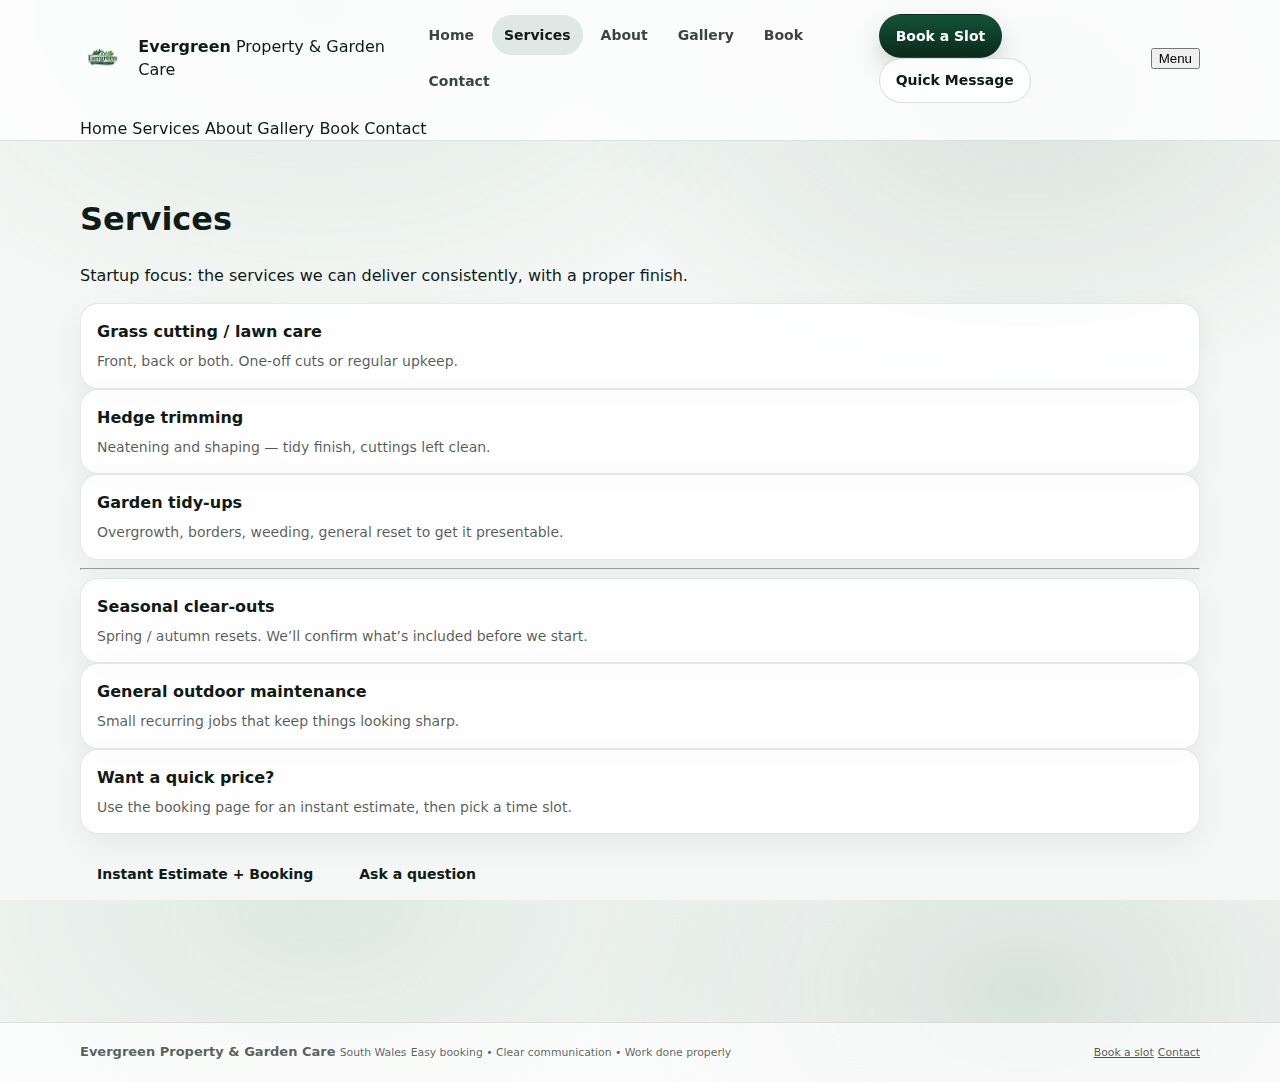
<file: services.html>
<!-- ================================
     services.html (FULL FILE)
================================== -->
<!DOCTYPE html>
<html lang="en">
<head>
  <meta charset="UTF-8" />
  <title>Services | Evergreen</title>
  <meta name="viewport" content="width=device-width, initial-scale=1.0" />
  <link rel="stylesheet" href="style.css" />
</head>
<body>

<header class="site-header">
  <div class="container header-inner">
    <div class="brand">
      <a href="index.html" aria-label="Evergreen home">
        <img src="logo.png" alt="Evergreen logo" />
      </a>
      <div class="brand-text" aria-hidden="true">
        <strong>Evergreen</strong>
        <span>Property &amp; Garden Care</span>
      </div>
    </div>

    <nav class="nav" aria-label="Primary">
      <a href="index.html">Home</a>
      <a href="services.html" class="active">Services</a>
      <a href="about.html">About</a>
      <a href="gallery.html">Gallery</a>
      <a href="booking.html">Book</a>
      <a href="contact.html">Contact</a>
    </nav>

    <div class="nav-cta">
      <a class="btn btn-primary btn-wide" href="booking.html">Book a Slot</a>
      <a class="btn btn-ghost" href="contact.html">Quick Message</a>
    </div>

    <button class="hamburger" id="hamburger" type="button" aria-expanded="false" aria-controls="mobileDrawer">Menu</button>
  </div>

  <div class="container mobile-drawer" id="mobileDrawer">
    <a href="index.html">Home</a>
    <a href="services.html" class="active">Services</a>
    <a href="about.html">About</a>
    <a href="gallery.html">Gallery</a>
    <a href="booking.html">Book</a>
    <a href="contact.html">Contact</a>
  </div>
</header>

<main class="container page">
  <h1 class="page-title">Services</h1>
  <p class="page-sub">
    Startup focus: the services we can deliver consistently, with a proper finish.
  </p>

  <div class="cards">
    <div class="card">
      <h3>Grass cutting / lawn care</h3>
      <p>Front, back or both. One-off cuts or regular upkeep.</p>
    </div>
    <div class="card">
      <h3>Hedge trimming</h3>
      <p>Neatening and shaping — tidy finish, cuttings left clean.</p>
    </div>
    <div class="card">
      <h3>Garden tidy-ups</h3>
      <p>Overgrowth, borders, weeding, general reset to get it presentable.</p>
    </div>
  </div>

  <hr class="sep" />

  <div class="cards">
    <div class="card">
      <h3>Seasonal clear-outs</h3>
      <p>Spring / autumn resets. We’ll confirm what’s included before we start.</p>
    </div>
    <div class="card">
      <h3>General outdoor maintenance</h3>
      <p>Small recurring jobs that keep things looking sharp.</p>
    </div>
    <div class="card">
      <h3>Want a quick price?</h3>
      <p>Use the booking page for an instant estimate, then pick a time slot.</p>
    </div>
  </div>

  <div class="hero-actions" style="margin-top:18px">
    <a class="btn btn-solid-green btn-wide" href="booking.html">Instant Estimate + Booking</a>
    <a class="btn btn-outline btn-wide" href="contact.html">Ask a question</a>
  </div>
</main>

<footer class="footer">
  <div class="container footer-inner">
    <div>
      <strong>Evergreen Property &amp; Garden Care</strong>
      <small>South Wales</small>
      <small>Easy booking • Clear communication • Work done properly</small>
    </div>
    <div>
      <small><a href="booking.html" style="text-decoration:underline">Book a slot</a></small>
      <small><a href="contact.html" style="text-decoration:underline">Contact</a></small>
    </div>
  </div>
</footer>

<script>
  const btn = document.getElementById("hamburger");
  const drawer = document.getElementById("mobileDrawer");
  if (btn && drawer) {
    btn.addEventListener("click", () => {
      const open = drawer.classList.toggle("open");
      btn.setAttribute("aria-expanded", open ? "true" : "false");
    });
  }
</script>

</body>
</html>
</file>
<file: style.css>
/* ================================
   Evergreen — style.css (FULL)
   Clean, modern, competitor-level layout
   ================================ */

:root{
  --bg: #f4f7f5;
  --surface: #ffffff;
  --surface-2: #eef3f0;
  --text: #0f1b15;
  --muted: #52635a;

  --green-900:#0b2a1d;
  --green-800:#0f3a28;
  --green-700:#135237;
  --green-600:#1c6b45;

  --border: rgba(15,27,21,.12);
  --shadow: 0 12px 40px rgba(0,0,0,.08);
  --shadow-soft: 0 10px 30px rgba(0,0,0,.06);

  --radius: 18px;
  --radius-sm: 12px;

  --max: 1120px;
}

*{ box-sizing: border-box; }
html,body{ height:100%; }
body{
  margin:0;
  font-family: system-ui, -apple-system, Segoe UI, Roboto, Helvetica, Arial, "Apple Color Emoji", "Segoe UI Emoji";
  color: var(--text);
  background: radial-gradient(900px 600px at 25% 0%, rgba(28,107,69,.10), transparent 55%),
              radial-gradient(900px 600px at 80% 10%, rgba(19,82,55,.12), transparent 50%),
              var(--bg);
  line-height: 1.45;
}

img{ max-width:100%; height:auto; display:block; }
a{ color: inherit; text-decoration: none; }
a:hover{ text-decoration: none; }

.container{
  width: min(var(--max), calc(100% - 40px));
  margin: 0 auto;
}

.topbar{
  background: linear-gradient(90deg, var(--green-900), var(--green-700));
  color: rgba(255,255,255,.92);
  font-size: 13px;
}
.topbar .container{
  display:flex;
  align-items:center;
  justify-content: space-between;
  padding: 10px 0;
  gap: 12px;
}
.topbar .pill{
  display:inline-flex;
  align-items:center;
  gap:8px;
  padding: 6px 10px;
  border-radius: 999px;
  background: rgba(255,255,255,.10);
  border: 1px solid rgba(255,255,255,.12);
}
.topbar .right{
  display:flex; gap:14px; align-items:center;
}
.topbar a{
  color: rgba(255,255,255,.95);
  text-decoration: none;
  border-bottom: 1px solid transparent;
}
.topbar a:hover{ border-bottom-color: rgba(255,255,255,.55); }

header.site-header{
  position: sticky;
  top: 0;
  z-index: 20;
  background: rgba(255,255,255,.82);
  backdrop-filter: blur(10px);
  border-bottom: 1px solid var(--border);
}

.header-inner{
  display:flex;
  align-items:center;
  justify-content: space-between;
  padding: 14px 0;
  gap: 16px;
}

.brand{
  display:flex;
  align-items:center;
  gap: 12px;
  min-width: 220px;
}
.brand img{
  width: auto;
  height: 34px;      /* FIX: logo becomes a proper header logo */
  object-fit: contain;
}
.brand .name{
  display:flex;
  flex-direction: column;
  line-height: 1.05;
}
.brand .name strong{ font-size: 15px; }
.brand .name span{ font-size: 12px; color: var(--muted); }

.nav{
  display:flex;
  align-items:center;
  gap: 6px;
  flex-wrap: wrap;
}
.nav a{
  padding: 10px 12px;
  border-radius: 999px;
  color: rgba(15,27,21,.82);
  font-weight: 600;
  font-size: 14px;
}
.nav a:hover{
  background: rgba(19,82,55,.08);
}
.nav a.active{
  background: rgba(19,82,55,.12);
  color: var(--text);
}

.header-actions{
  display:flex;
  align-items:center;
  gap: 10px;
  min-width: 260px;
  justify-content: flex-end;
}

.btn{
  display:inline-flex;
  align-items:center;
  justify-content:center;
  gap: 10px;
  border-radius: 999px;
  padding: 11px 16px;
  font-weight: 700;
  font-size: 14px;
  border: 1px solid transparent;
  cursor: pointer;
  transition: transform .05s ease, box-shadow .15s ease, background .15s ease, border-color .15s ease;
  user-select: none;
}
.btn:active{ transform: translateY(1px); }

.btn-primary{
  background: linear-gradient(180deg, var(--green-700), var(--green-900));
  color: #fff;
  box-shadow: 0 12px 24px rgba(11,42,29,.18);
}
.btn-primary:hover{
  box-shadow: 0 16px 34px rgba(11,42,29,.22);
}
.btn-ghost{
  background: rgba(255,255,255,.86);
  border-color: rgba(15,27,21,.14);
  color: var(--text);
}
.btn-ghost:hover{ border-color: rgba(15,27,21,.22); }

.btn-block{ width: 100%; }

main{ padding: 34px 0 70px; }

.hero{
  margin-top: 18px;
  background: linear-gradient(180deg, rgba(255,255,255,.85), rgba(255,255,255,.72));
  border: 1px solid var(--border);
  border-radius: 26px;
  box-shadow: var(--shadow);
  overflow: hidden;
}

.hero-inner{
  display:grid;
  grid-template-columns: 1.25fr .75fr;
  gap: 26px;
  padding: 28px;
  align-items: stretch;
}

.kicker{
  display:inline-flex;
  align-items:center;
  gap: 8px;
  padding: 7px 11px;
  border-radius: 999px;
  background: rgba(19,82,55,.10);
  border: 1px solid rgba(19,82,55,.18);
  color: rgba(15,27,21,.82);
  font-weight: 700;
  font-size: 13px;
  width: fit-content;
}

.hero h1{
  margin: 14px 0 10px;
  font-size: clamp(34px, 3.8vw, 54px);
  line-height: 1.05;
  letter-spacing: -.02em;
}
.hero p{
  margin: 0;
  max-width: 60ch;
  color: rgba(15,27,21,.80);
  font-size: 16px;
}

.hero-actions{
  display:flex;
  flex-wrap: wrap;
  gap: 12px;
  margin-top: 18px;
}

.trust-row{
  display:grid;
  grid-template-columns: repeat(3, 1fr);
  gap: 12px;
  margin-top: 18px;
}
.trust{
  background: rgba(255,255,255,.78);
  border: 1px solid rgba(15,27,21,.12);
  border-radius: var(--radius-sm);
  padding: 12px 12px;
  display:flex;
  gap: 10px;
  align-items:flex-start;
}
.trust .icon{
  width: 34px;
  height: 34px;
  border-radius: 12px;
  background: rgba(19,82,55,.10);
  border: 1px solid rgba(19,82,55,.18);
  display:flex;
  align-items:center;
  justify-content:center;
  font-weight: 900;
  color: var(--green-900);
}
.trust strong{ display:block; font-size: 14px; margin-bottom: 2px; }
.trust span{ display:block; font-size: 12px; color: rgba(15,27,21,.72); }

.sidecard{
  background: rgba(255,255,255,.85);
  border: 1px solid rgba(15,27,21,.12);
  border-radius: 22px;
  padding: 18px;
  box-shadow: var(--shadow-soft);
  display:flex;
  flex-direction: column;
  gap: 12px;
}
.badge{
  display:inline-flex;
  align-items:center;
  gap: 8px;
  padding: 6px 10px;
  border-radius: 999px;
  background: rgba(19,82,55,.10);
  border: 1px solid rgba(19,82,55,.18);
  font-weight: 800;
  font-size: 12px;
  width: fit-content;
}
.sidecard h3{
  margin: 0;
  font-size: 18px;
}
.sidecard p{
  margin: 0;
  color: rgba(15,27,21,.74);
  font-size: 14px;
}
.sidecard .mini{
  display:grid;
  gap: 10px;
  margin-top: 2px;
}
.mini .row{
  border: 1px solid rgba(15,27,21,.10);
  border-radius: 14px;
  padding: 10px 12px;
  background: rgba(255,255,255,.78);
}
.mini .row b{ display:block; font-size: 12px; color: rgba(15,27,21,.62); text-transform: uppercase; letter-spacing: .06em; }
.mini .row span{ display:block; font-size: 14px; font-weight: 800; margin-top: 2px; }

.section{
  margin-top: 34px;
}
.section h2{
  margin: 0 0 8px;
  font-size: 26px;
  letter-spacing: -.01em;
}
.section p.lead{
  margin: 0 0 18px;
  color: rgba(15,27,21,.72);
  max-width: 70ch;
}

.grid-3{
  display:grid;
  grid-template-columns: repeat(3, 1fr);
  gap: 14px;
}
.card{
  background: rgba(255,255,255,.85);
  border: 1px solid rgba(15,27,21,.10);
  border-radius: 18px;
  padding: 16px;
  box-shadow: var(--shadow-soft);
}
.card h3{
  margin: 0 0 8px;
  font-size: 16px;
}
.card p{ margin: 0; color: rgba(15,27,21,.72); font-size: 14px; }

.callout{
  margin-top: 18px;
  background: linear-gradient(180deg, rgba(19,82,55,.10), rgba(255,255,255,.85));
  border: 1px solid rgba(19,82,55,.18);
  border-radius: 22px;
  padding: 18px;
  display:flex;
  align-items:center;
  justify-content: space-between;
  gap: 16px;
}
.callout .txt b{ display:block; font-size: 16px; margin-bottom: 3px; }
.callout .txt span{ display:block; color: rgba(15,27,21,.72); font-size: 14px; }

.page-hero{
  background: rgba(255,255,255,.78);
  border: 1px solid rgba(15,27,21,.10);
  border-radius: 22px;
  padding: 20px;
  box-shadow: var(--shadow-soft);
}
.page-hero h1{ margin: 0 0 8px; font-size: 34px; }
.page-hero p{ margin: 0; color: rgba(15,27,21,.72); max-width: 75ch; }

.form-grid{
  display:grid;
  grid-template-columns: repeat(2, 1fr);
  gap: 14px;
}
.field{
  display:grid;
  gap: 6px;
}
.field label, .field span{
  font-weight: 800;
  font-size: 13px;
  color: rgba(15,27,21,.82);
}
input, select, textarea{
  width:100%;
  padding: 12px 12px;
  border-radius: 14px;
  border: 1px solid rgba(15,27,21,.14);
  background: rgba(255,255,255,.92);
  outline: none;
  font-size: 15px;
}
textarea{ min-height: 110px; resize: vertical; }
input:focus, select:focus, textarea:focus{
  border-color: rgba(19,82,55,.40);
  box-shadow: 0 0 0 4px rgba(19,82,55,.12);
}

.notice{
  margin-top: 12px;
  padding: 12px 14px;
  border-radius: 16px;
  border: 1px solid rgba(15,27,21,.12);
  background: rgba(255,255,255,.86);
  color: rgba(15,27,21,.80);
  font-weight: 700;
}

.success{
  margin-top: 12px;
  padding: 14px 14px;
  border-radius: 16px;
  border: 1px solid rgba(28,107,69,.26);
  background: rgba(28,107,69,.08);
}

footer{
  margin-top: 56px;
  border-top: 1px solid var(--border);
  background: rgba(255,255,255,.70);
}
.footer-inner{
  padding: 20px 0;
  display:flex;
  align-items:center;
  justify-content: space-between;
  gap: 16px;
  color: rgba(15,27,21,.70);
  font-size: 13px;
}
.footer-inner .links{
  display:flex;
  gap: 14px;
  flex-wrap: wrap;
}
.footer-inner a{ color: rgba(15,27,21,.74); }
.footer-inner a:hover{ color: rgba(15,27,21,.92); }

.mobile-toggle{
  display:none;
}
.mobile-menu{
  display:none;
}

@media (max-width: 980px){
  .hero-inner{ grid-template-columns: 1fr; }
  .header-actions{ display:none; }
  .nav{ display:none; }

  .mobile-toggle{
    display:inline-flex;
    align-items:center;
    justify-content:center;
    border-radius: 999px;
    padding: 10px 12px;
    border: 1px solid rgba(15,27,21,.14);
    background: rgba(255,255,255,.86);
    font-weight: 900;
    cursor: pointer;
  }

  .mobile-menu{
    display:block;
    padding-bottom: 12px;
  }
  .mobile-menu details{
    border: 1px solid rgba(15,27,21,.12);
    border-radius: 16px;
    overflow: hidden;
    background: rgba(255,255,255,.80);
  }
  .mobile-menu summary{
    padding: 12px 14px;
    cursor: pointer;
    font-weight: 900;
    list-style: none;
  }
  .mobile-menu summary::-webkit-details-marker{ display:none; }
  .mobile-menu nav{
    display:grid;
    gap: 6px;
    padding: 10px 12px 12px;
  }
  .mobile-menu nav a{
    padding: 10px 12px;
    border-radius: 12px;
    border: 1px solid rgba(15,27,21,.10);
    background: rgba(255,255,255,.86);
    font-weight: 800;
  }
  .mobile-menu .actions{
    display:grid;
    gap: 10px;
    margin-top: 10px;
    padding: 0 12px 12px;
  }

  .grid-3{ grid-template-columns: 1fr; }
  .form-grid{ grid-template-columns: 1fr; }
  .trust-row{ grid-template-columns: 1fr; }
  .callout{ flex-direction: column; align-items: stretch; }
}

@media (prefers-reduced-motion: reduce){
  *{ transition: none !important; scroll-behavior: auto !important; }
}
</file>
